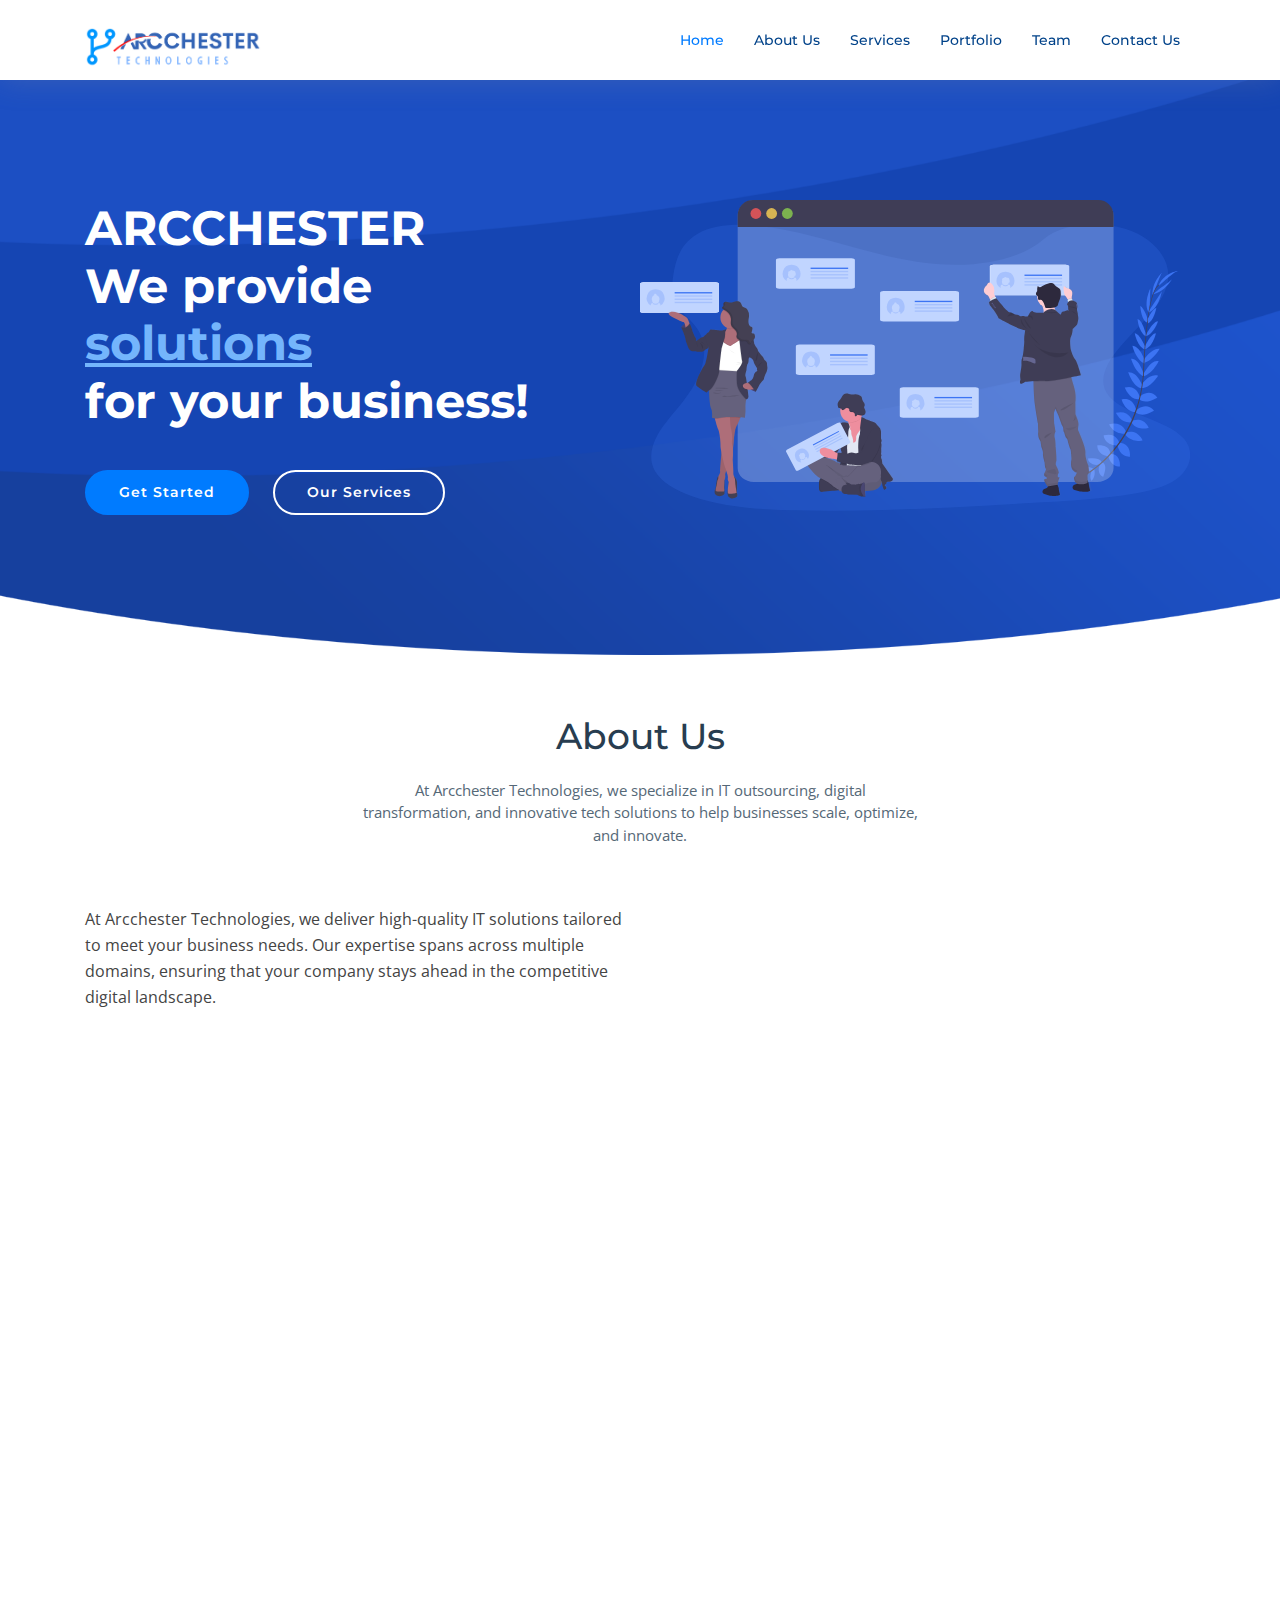
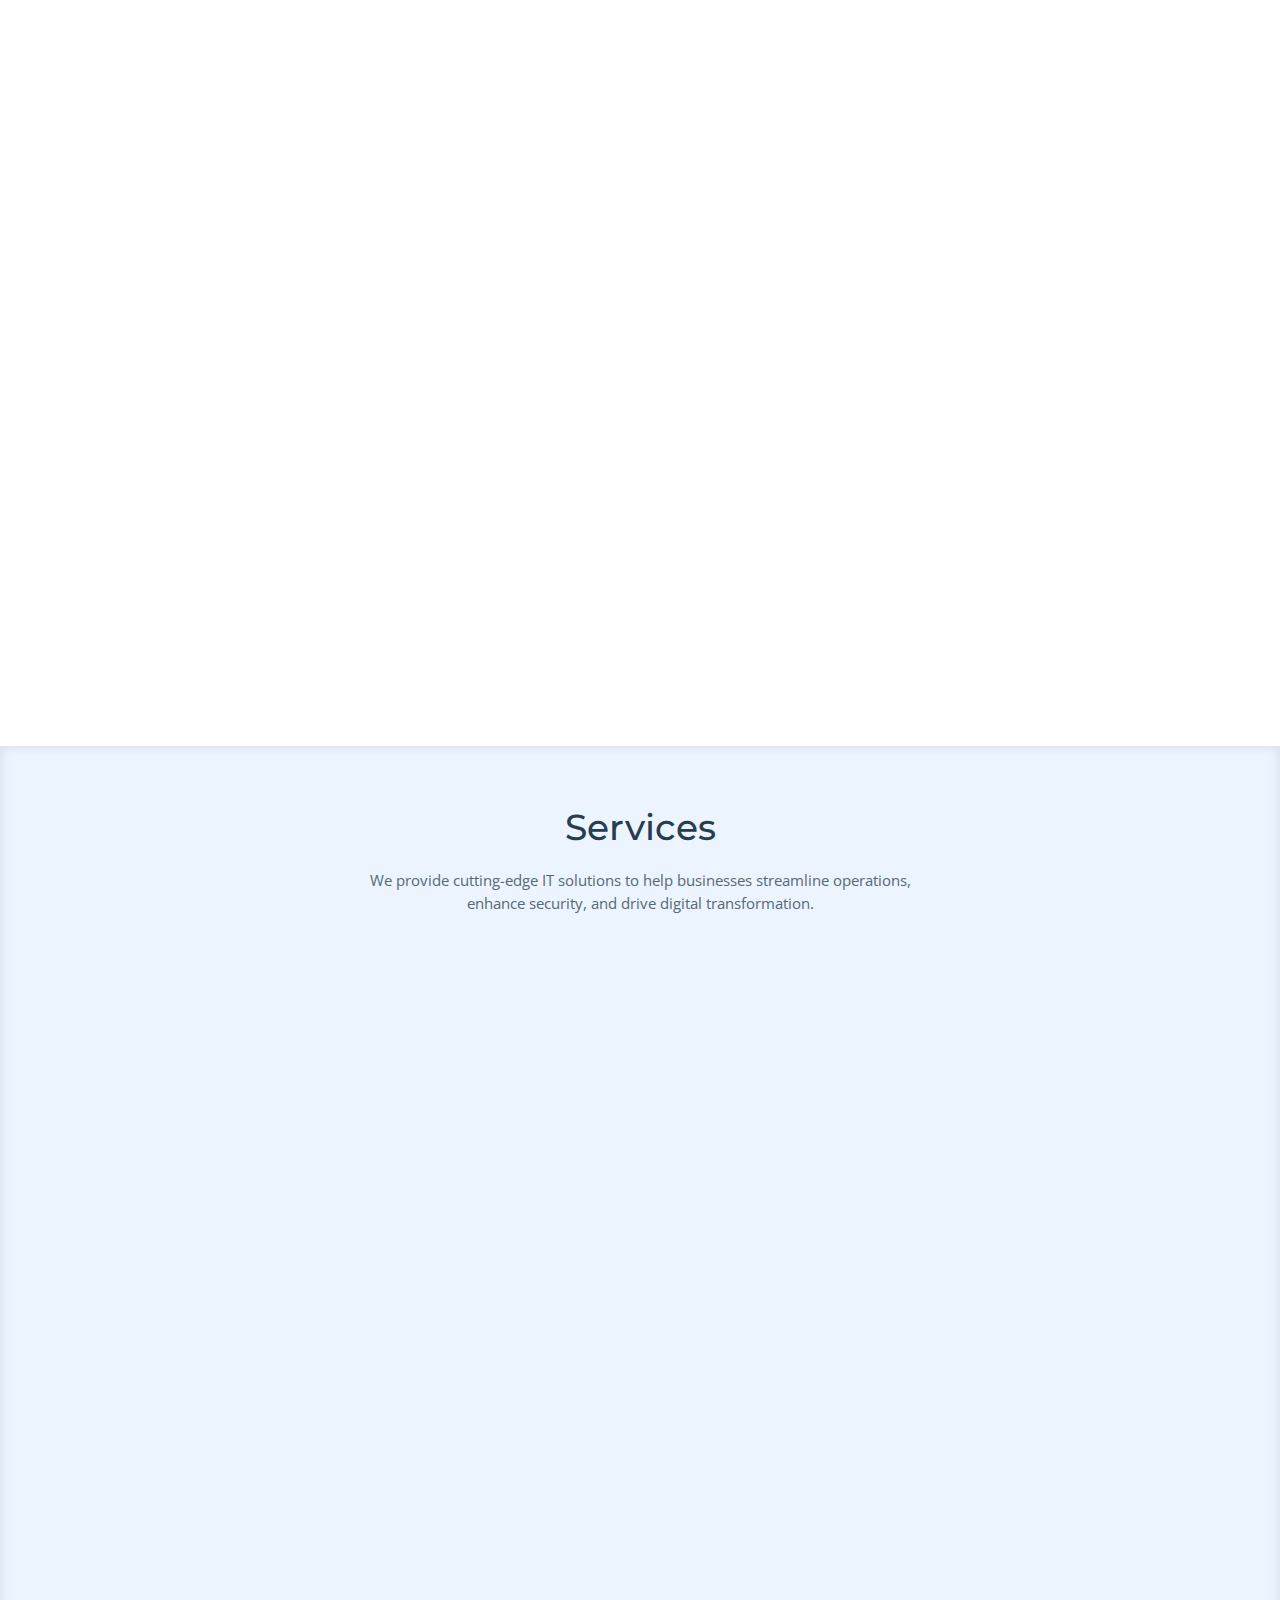
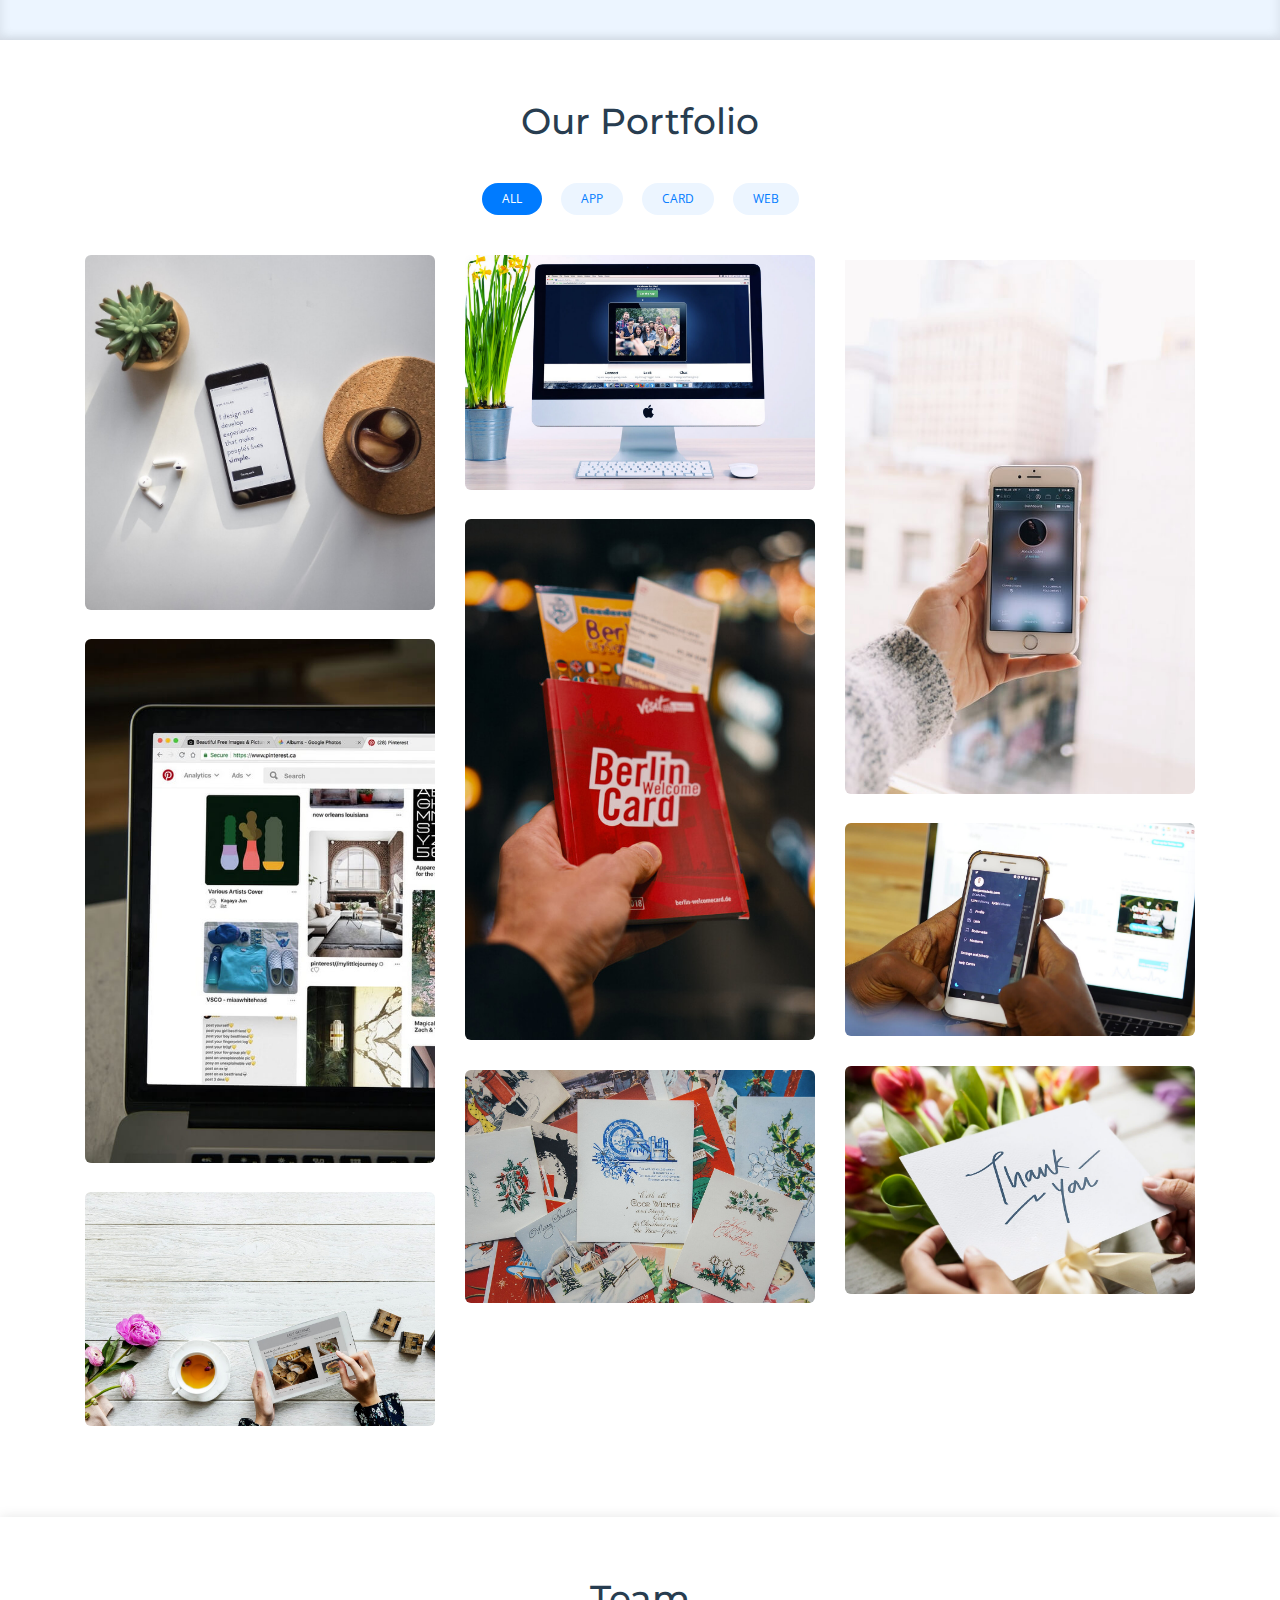
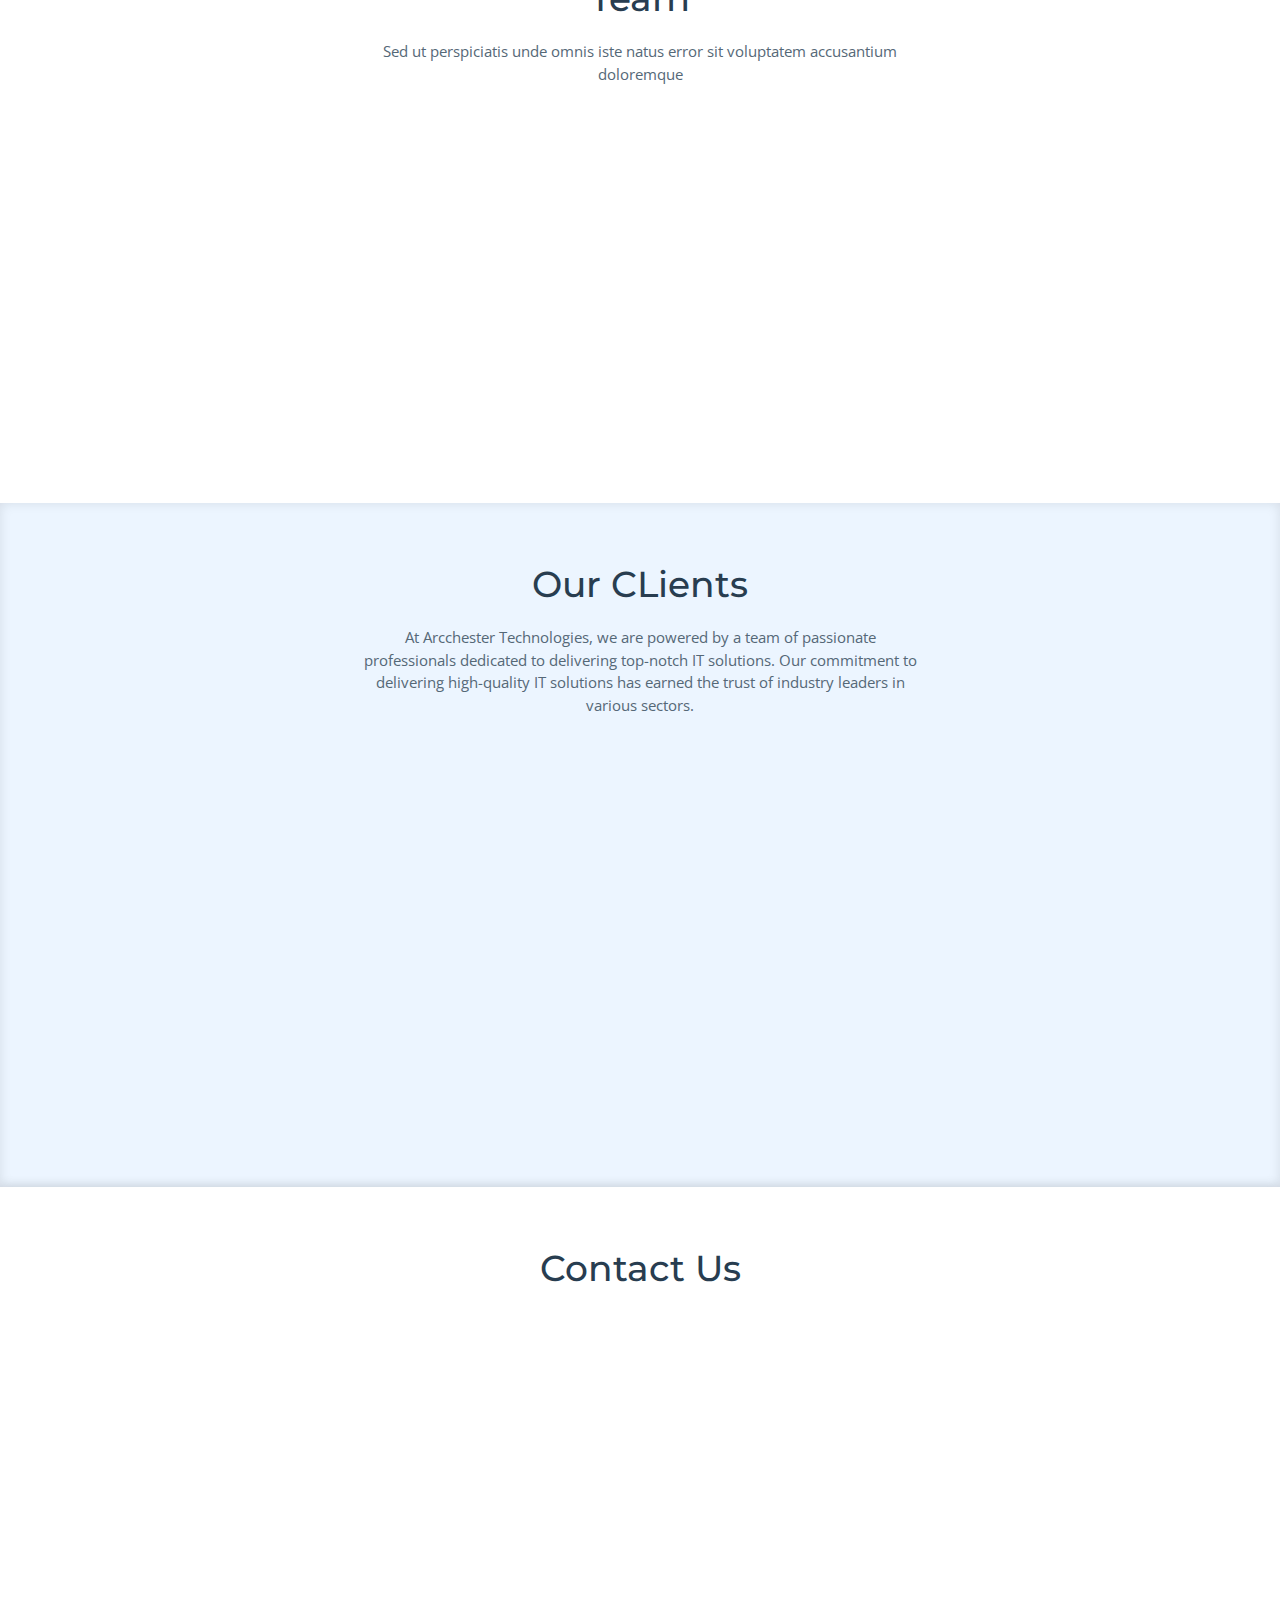
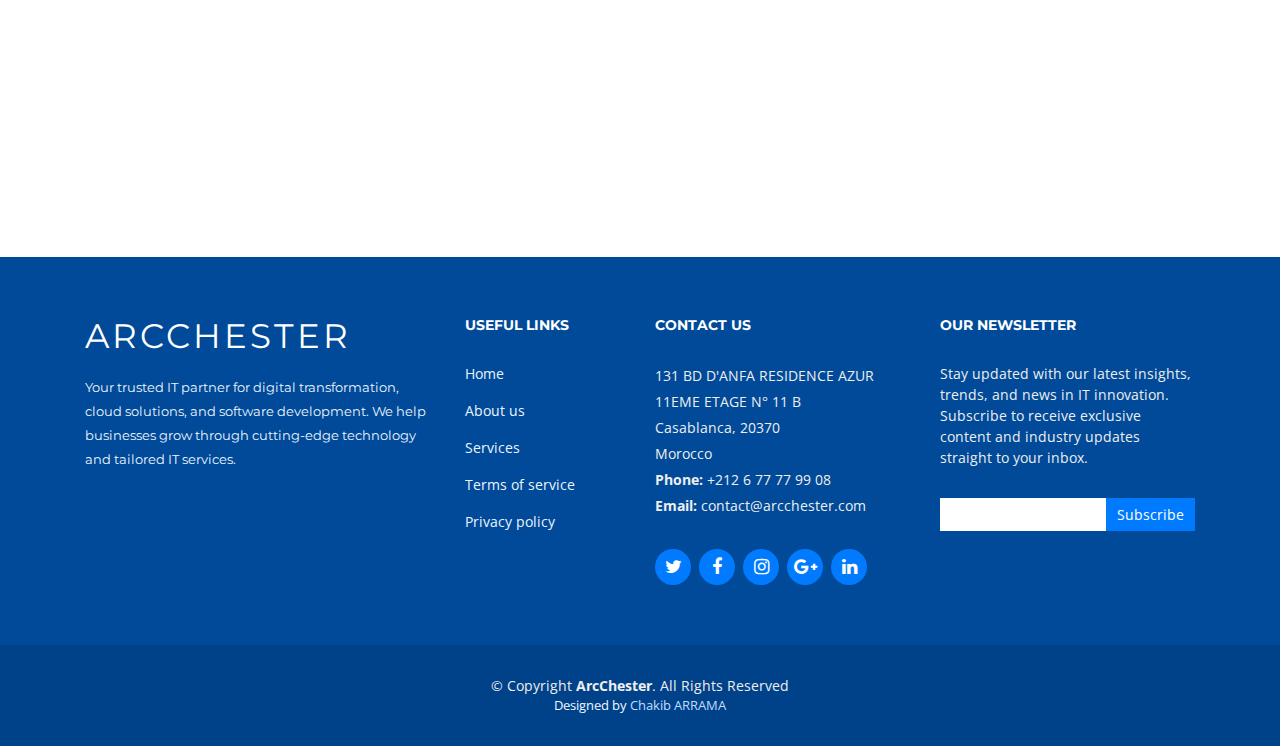
<file: index.html>
<!DOCTYPE html>
<html lang="en">
<head>
  <meta charset="utf-8">
  <title>Outsourcing IT Maroc - Arcchester</title>
  <meta content="width=device-width, initial-scale=1.0" name="viewport">
  <meta name="keywords" content="outsourcing IT Maroc, externalisation informatique Maroc, SSII Maroc, entreprise IT Maroc, développeurs offshore Maroc, externalisation développement web, prestation IT Maroc, société informatique Maroc, Arcchester, externalisation services IT, nearshoring Maroc, développement offshore, solutions IT externalisées">
  <meta name="description" content="Arcchester, spécialiste en outsourcing IT au Maroc. Développeurs, SSII, externalisation informatique pour votre entreprise." />
  <!-- Favicons -->
  <link href="img/favicon.png" rel="icon">
  <link href="img/apple-touch-icon.png" rel="apple-touch-icon">

  <!-- Google Fonts -->
  <link href="https://fonts.googleapis.com/css?family=Open+Sans:300,300i,400,400i,700,700i|Montserrat:300,400,500,700" rel="stylesheet">

  <!-- Bootstrap CSS File -->
  <link href="lib/bootstrap/css/bootstrap.min.css" rel="stylesheet">

  <!-- Libraries CSS Files -->
  <link href="lib/font-awesome/css/font-awesome.min.css" rel="stylesheet">
  <link href="lib/animate/animate.min.css" rel="stylesheet">
  <link href="lib/ionicons/css/ionicons.min.css" rel="stylesheet">
  <link href="lib/owlcarousel/assets/owl.carousel.min.css" rel="stylesheet">
  <link href="lib/lightbox/css/lightbox.min.css" rel="stylesheet">

  <!-- Main Stylesheet File -->
  <link href="css/style.css" rel="stylesheet">

  <!-- =======================================================
    Theme Name: ArcChester
    Theme URL: https://bootstrapmade.com/ArcChester-bootstrap-business-template/
    Author: BootstrapMade.com
    License: https://bootstrapmade.com/license/
  ======================================================= -->
</head>

<body>

  <!--==========================
  Header
  ============================-->
  <header id="header" class="fixed-top">
    <div class="container">

      <div class="logo float-left">
        <!-- Uncomment below if you prefer to use an image logo -->
        <!-- <h1 class="text-light"><a href="#header"><span>ArcChester</span></a></h1> -->
        <a href="#intro" class="scrollto"><img src="img/logo.png" alt="" class="img-fluid"></a>
      </div>

      <nav class="main-nav float-right d-none d-lg-block">
        <ul>
          <li class="active"><a href="#intro">Home</a></li>
          <li><a href="#about">About Us</a></li>
          <li><a href="#services">Services</a></li>
          <li><a href="#portfolio">Portfolio</a></li>
          <li><a href="#team">Team</a></li>

          <li><a href="#contact">Contact Us</a></li>
        </ul>
      </nav><!-- .main-nav -->
      
    </div>
  </header><!-- #header -->

  <!--==========================
    Intro Section
  ============================-->
  <section id="intro" class="clearfix">
    <div class="container">

      <div class="intro-img">
        <img src="img/intro-img.svg" alt="" class="img-fluid">
      </div>

      <div class="intro-info">
        <h2>ARCCHESTER <br> We provide<br><span>solutions</span><br>for your business!</h2>
        <div>
          <a href="#about" class="btn-get-started scrollto">Get Started</a>
          <a href="#services" class="btn-services scrollto">Our Services</a>
        </div>
      </div>

    </div>
  </section><!-- #intro -->

  <main id="main">

    <!--==========================
      About Us Section
    ============================-->
    <section id="about">
      <div class="container">

        <header class="section-header">
          <h3>About Us</h3>
          <p>At Arcchester Technologies, we specialize in IT outsourcing, digital transformation, and innovative tech solutions to help businesses scale, optimize, and innovate.</p>
        </header>

        <div class="row about-container">

          <div class="col-lg-6 content order-lg-1 order-2">
            <p>
              At Arcchester Technologies, we deliver high-quality IT solutions tailored to meet your business needs. Our expertise spans across multiple domains, ensuring that your company stays ahead in the competitive digital landscape.
            </p>

            <div class="icon-box wow fadeInUp">
              <div class="icon"><i class="fa fa-shopping-bag"></i></div>
              <h4 class="title"><a href="">Expertise & Innovation</a></h4>
              <p class="description">We combine deep industry knowledge with the latest technological advancements to provide <b>tailor-made IT solutions</b> that enhance efficiency and business growth.
              </p>
            </div>

            <div class="icon-box wow fadeInUp" data-wow-delay="0.2s">
              <div class="icon"><i class="fa fa-photo"></i></div>
              <h4 class="title"><a href="">Client-Centric Approach</a></h4>
              <p class="description">Your success is our priority. We take the time to understand your unique challenges and deliver <b>customized strategies</b> that drive long-term results.
              </p>
            </div>

            <div class="icon-box wow fadeInUp" data-wow-delay="0.4s">
              <div class="icon"><i class="fa fa-bar-chart"></i></div>
              <h4 class="title"><a href="">Global Reach, Local Impact</a></h4>
              <p class="description">With a network of highly skilled IT professionals, we offer scalable, cost-effective outsourcing solutions that integrate seamlessly into your operations.</p>
            </div>

          </div>

          <div class="col-lg-6 background order-lg-2 order-1 wow fadeInUp">
            <img src="img/about-img.svg" class="img-fluid" alt="">
          </div>
        </div>

        <div class="row about-extra">
          <div class="col-lg-6 wow fadeInUp">
            <img src="img/about-extra-1.svg" class="img-fluid" alt="">
          </div>
          <div class="col-lg-6 wow fadeInUp pt-5 pt-lg-0">
            <h4>Digital Transformation & IT Consulting</h4>
            <p><strong>Empowering Businesses with Cutting-Edge Technology</strong></p>
            <p>In today's fast-paced digital world, staying ahead means embracing <strong>innovation</strong>. At <strong>Arcchester Technologies</strong>, we provide expert <strong>IT consulting and digital transformation solutions</strong> to help businesses optimize processes, enhance efficiency, and drive growth.</p>
            <ul>
              <li><strong>Tailored IT strategies</strong> to align with your business objectives</li>
              <li><strong>Cloud, AI, and automation</strong> integration for smarter workflows</li>
              <li><strong>Seamless digital adoption</strong> with expert guidance</li>
            </ul>
          </div>
        </div>

        <div class="row about-extra">
          <div class="col-lg-6 wow fadeInUp order-1 order-lg-2">
            <img src="img/about-extra-2.svg" class="img-fluid" alt="">
          </div>

          <div class="col-lg-6 wow fadeInUp pt-4 pt-lg-0 order-2 order-lg-1">
            <h4>Seamless IT Infrastructure & Cloud Solutions</h4>
            <p><strong>Future-Proof Your Business with Scalable and Secure Cloud Solutions</strong></p>
            <p>A robust IT infrastructure is the backbone of any successful enterprise. We offer <strong>comprehensive cloud and infrastructure solutions</strong>, ensuring businesses have:</p>
            <ul>
              <li><strong>Scalable cloud environments</strong> that adapt to growing needs</li>
              <li><strong>Optimized IT architecture</strong> for efficiency and security</li>
              <li><strong>Data-driven insights</strong> to improve decision-making</li>
            </ul>
            <p>With <strong>Arcchester Technologies</strong>, you gain a <strong>future-ready infrastructure</strong> that supports business agility and operational excellence.</p>

          </div>
          
        </div>

      </div>
    </section><!-- #about -->

    <!--==========================
      Services Section
============================-->
    <section id="services" class="section-bg">
      <div class="container">

        <header class="section-header">
          <h3>Services</h3>
          <p>We provide cutting-edge IT solutions to help businesses streamline operations, enhance security, and drive digital transformation.</p>
        </header>

        <div class="row">

          <div class="col-md-6 col-lg-5 offset-lg-1 wow bounceInUp" data-wow-duration="1.4s">
            <div class="box">
              <div class="icon"><i class="ion-ios-analytics-outline" style="color: #ff689b;"></i></div>
              <h4 class="title"><a href="">IT Consulting & Strategy</a></h4>
              <p class="description">We help businesses align their IT infrastructure with their objectives, ensuring a scalable and future-proof strategy.</p>
            </div>
          </div>

          <div class="col-md-6 col-lg-5 wow bounceInUp" data-wow-duration="1.4s">
            <div class="box">
              <div class="icon"><i class="ion-ios-bookmarks-outline" style="color: #e9bf06;"></i></div>
              <h4 class="title"><a href="">Cloud & DevOps Solutions</a></h4>
              <p class="description">Empower your business with efficient cloud migration, automation, and DevOps best practices.</p>
            </div>
          </div>

          <div class="col-md-6 col-lg-5 offset-lg-1 wow bounceInUp" data-wow-delay="0.1s" data-wow-duration="1.4s">
            <div class="box">
              <div class="icon"><i class="ion-ios-paper-outline" style="color: #3fcdc7;"></i></div>
              <h4 class="title"><a href="">Custom Software Development</a></h4>
              <p class="description">We build tailored web and mobile applications to meet your business needs with the latest technologies.</p>
            </div>
          </div>

          <div class="col-md-6 col-lg-5 wow bounceInUp" data-wow-delay="0.1s" data-wow-duration="1.4s">
            <div class="box">
              <div class="icon"><i class="ion-ios-speedometer-outline" style="color:#41cf2e;"></i></div>
              <h4 class="title"><a href="">Cybersecurity & Risk Management</a></h4>
              <p class="description">Protect your data and IT assets with our advanced security solutions and risk mitigation strategies.</p>
            </div>
          </div>

          <div class="col-md-6 col-lg-5 offset-lg-1 wow bounceInUp" data-wow-delay="0.2s" data-wow-duration="1.4s">
            <div class="box">
              <div class="icon"><i class="ion-ios-world-outline" style="color: #d6ff22;"></i></div>
              <h4 class="title"><a href="">AI & Data Analytics</a></h4>
              <p class="description">Gain valuable insights with AI-driven data analysis, helping businesses make informed decisions.</p>
            </div>
          </div>

          <div class="col-md-6 col-lg-5 wow bounceInUp" data-wow-delay="0.2s" data-wow-duration="1.4s">
            <div class="box">
              <div class="icon"><i class="ion-ios-clock-outline" style="color: #4680ff;"></i></div>
              <h4 class="title"><a href="">IT Outsourcing & Support</a></h4>
              <p class="description">Reduce operational costs while ensuring continuous IT support with our expert outsourcing services.</p>
            </div>
          </div>

        </div>

      </div>
    </section><!-- #services -->



    <!--==========================
      Portfolio Section
    ============================-->
    <section id="portfolio" class="clearfix">
      <div class="container">

        <header class="section-header">
          <h3 class="section-title">Our Portfolio</h3>
        </header>

        <div class="row">
          <div class="col-lg-12">
            <ul id="portfolio-flters">
              <li data-filter="*" class="filter-active">All</li>
              <li data-filter=".filter-app">App</li>
              <li data-filter=".filter-card">Card</li>
              <li data-filter=".filter-web">Web</li>
            </ul>
          </div>
        </div>

        <div class="row portfolio-container">

          <div class="col-lg-4 col-md-6 portfolio-item filter-app">
            <div class="portfolio-wrap">
              <img src="img/portfolio/app1.jpg" class="img-fluid" alt="">
              <div class="portfolio-info">
                <h4><a href="#">App 1</a></h4>
                <p>App</p>
                <div>
                  <a href="img/portfolio/app1.jpg" data-lightbox="portfolio" data-title="App 1" class="link-preview" title="Preview"><i class="ion ion-eye"></i></a>
                  <a href="#" class="link-details" title="More Details"><i class="ion ion-android-open"></i></a>
                </div>
              </div>
            </div>
          </div>

          <div class="col-lg-4 col-md-6 portfolio-item filter-web" data-wow-delay="0.1s">
            <div class="portfolio-wrap">
              <img src="img/portfolio/web3.jpg" class="img-fluid" alt="">
              <div class="portfolio-info">
                <h4><a href="#">Web 3</a></h4>
                <p>Web</p>
                <div>
                  <a href="img/portfolio/web3.jpg" class="link-preview" data-lightbox="portfolio" data-title="Web 3" title="Preview"><i class="ion ion-eye"></i></a>
                  <a href="#" class="link-details" title="More Details"><i class="ion ion-android-open"></i></a>
                </div>
              </div>
            </div>
          </div>

          <div class="col-lg-4 col-md-6 portfolio-item filter-app" data-wow-delay="0.2s">
            <div class="portfolio-wrap">
              <img src="img/portfolio/app2.jpg" class="img-fluid" alt="">
              <div class="portfolio-info">
                <h4><a href="#">App 2</a></h4>
                <p>App</p>
                <div>
                  <a href="img/portfolio/app2.jpg" class="link-preview" data-lightbox="portfolio" data-title="App 2" title="Preview"><i class="ion ion-eye"></i></a>
                  <a href="#" class="link-details" title="More Details"><i class="ion ion-android-open"></i></a>
                </div>
              </div>
            </div>
          </div>

          <div class="col-lg-4 col-md-6 portfolio-item filter-card">
            <div class="portfolio-wrap">
              <img src="img/portfolio/card2.jpg" class="img-fluid" alt="">
              <div class="portfolio-info">
                <h4><a href="#">Card 2</a></h4>
                <p>Card</p>
                <div>
                  <a href="img/portfolio/card2.jpg" class="link-preview" data-lightbox="portfolio" data-title="Card 2" title="Preview"><i class="ion ion-eye"></i></a>
                  <a href="#" class="link-details" title="More Details"><i class="ion ion-android-open"></i></a>
                </div>
              </div>
            </div>
          </div>

          <div class="col-lg-4 col-md-6 portfolio-item filter-web" data-wow-delay="0.1s">
            <div class="portfolio-wrap">
              <img src="img/portfolio/web2.jpg" class="img-fluid" alt="">
              <div class="portfolio-info">
                <h4><a href="#">Web 2</a></h4>
                <p>Web</p>
                <div>
                  <a href="img/portfolio/web2.jpg" class="link-preview" data-lightbox="portfolio" data-title="Web 2" title="Preview"><i class="ion ion-eye"></i></a>
                  <a href="#" class="link-details" title="More Details"><i class="ion ion-android-open"></i></a>
                </div>
              </div>
            </div>
          </div>

          <div class="col-lg-4 col-md-6 portfolio-item filter-app" data-wow-delay="0.2s">
            <div class="portfolio-wrap">
              <img src="img/portfolio/app3.jpg" class="img-fluid" alt="">
              <div class="portfolio-info">
                <h4><a href="#">App 3</a></h4>
                <p>App</p>
                <div>
                  <a href="img/portfolio/app3.jpg" class="link-preview" data-lightbox="portfolio" data-title="App 3" title="Preview"><i class="ion ion-eye"></i></a>
                  <a href="#" class="link-details" title="More Details"><i class="ion ion-android-open"></i></a>
                </div>
              </div>
            </div>
          </div>

          <div class="col-lg-4 col-md-6 portfolio-item filter-card">
            <div class="portfolio-wrap">
              <img src="img/portfolio/card1.jpg" class="img-fluid" alt="">
              <div class="portfolio-info">
                <h4><a href="#">Card 1</a></h4>
                <p>Card</p>
                <div>
                  <a href="img/portfolio/card1.jpg" class="link-preview" data-lightbox="portfolio" data-title="Card 1" title="Preview"><i class="ion ion-eye"></i></a>
                  <a href="#" class="link-details" title="More Details"><i class="ion ion-android-open"></i></a>
                </div>
              </div>
            </div>
          </div>

          <div class="col-lg-4 col-md-6 portfolio-item filter-card" data-wow-delay="0.1s">
            <div class="portfolio-wrap">
              <img src="img/portfolio/card3.jpg" class="img-fluid" alt="">
              <div class="portfolio-info">
                <h4><a href="#">Card 3</a></h4>
                <p>Card</p>
                <div>
                  <a href="img/portfolio/card3.jpg" class="link-preview" data-lightbox="portfolio" data-title="Card 3" title="Preview"><i class="ion ion-eye"></i></a>
                  <a href="#" class="link-details" title="More Details"><i class="ion ion-android-open"></i></a>
                </div>
              </div>
            </div>
          </div>

          <div class="col-lg-4 col-md-6 portfolio-item filter-web" data-wow-delay="0.2s">
            <div class="portfolio-wrap">
              <img src="img/portfolio/web1.jpg" class="img-fluid" alt="">
              <div class="portfolio-info">
                <h4><a href="#">Web 1</a></h4>
                <p>Web</p>
                <div>
                  <a href="img/portfolio/web1.jpg" class="link-preview" data-lightbox="portfolio" data-title="Web 1" title="Preview"><i class="ion ion-eye"></i></a>
                  <a href="#" class="link-details" title="More Details"><i class="ion ion-android-open"></i></a>
                </div>
              </div>
            </div>
          </div>

        </div>

      </div>
    </section><!-- #portfolio -->


    <!--==========================
        Team Section
      ============================-->
    <section id="team">
      <div class="container">
        <div class="section-header">
          <h3>Team</h3>
          <p>Sed ut perspiciatis unde omnis iste natus error sit voluptatem accusantium doloremque</p>
        </div>

        <div class="row">

          <div class="col-lg-3 col-md-6 wow fadeInUp">
            <div class="member">
              <img src="img/team-1.jpg" class="img-fluid" alt="">
              <div class="member-info">
                <div class="member-info-content">
                  <h4>Chakib ARRAMA</h4>
                  <span>Senior Developer</span>
                  <div class="social">
                    <a href=""><i class="fa fa-twitter"></i></a>
                    <a href="https://www.facebook.com/chakibarrama"><i class="fa fa-facebook"></i></a>
                    <a href=""><i class="fa fa-google-plus"></i></a>
                    <a href="https://www.linkedin.com/in/chakib-arrama-a4546729/"><i class="fa fa-linkedin"></i></a>
                  </div>
                </div>
              </div>
            </div>
          </div>



          <div class="col-lg-3 col-md-6 wow fadeInUp" data-wow-delay="0.2s">
            <div class="member">
              <img src="img/team-2.png" class="img-fluid" alt="">
              <div class="member-info">
                <div class="member-info-content">
                  <h4>Amine Farrasi</h4>
                  <span>Junior Developer</span>
                  <div class="social">
                    <a href=""><i class="fa fa-twitter"></i></a>
                    <a href=""><i class="fa fa-facebook"></i></a>
                    <a href=""><i class="fa fa-google-plus"></i></a>
                    <a href=""><i class="fa fa-linkedin"></i></a>
                  </div>
                </div>
              </div>
            </div>
          </div>

          <div class="col-lg-3 col-md-6 wow fadeInUp" data-wow-delay="0.3s">
            <div class="member">
              <img src="img/team-3.png" class="img-fluid" alt="">
              <div class="member-info">
                <div class="member-info-content">
                  <h4>Imane nouri</h4>
                  <span>Accountant</span>
                  <div class="social">
                    <a href=""><i class="fa fa-twitter"></i></a>
                    <a href=""><i class="fa fa-facebook"></i></a>
                    <a href=""><i class="fa fa-google-plus"></i></a>
                    <a href=""><i class="fa fa-linkedin"></i></a>
                  </div>
                </div>
              </div>
            </div>
          </div>

        </div>

      </div>
    </section><!-- #team -->

    <!--==========================
      Clients Section
    ============================-->
    <section id="clients" class="section-bg">

      <div class="container">

        <div class="section-header">
          <h3>Our CLients</h3>
          <p>At Arcchester Technologies, we are powered by a team of passionate professionals dedicated to delivering top-notch IT solutions. Our commitment to delivering high-quality IT solutions has earned the trust of industry leaders in various sectors.</p>
        </div>

        <div class="row no-gutters clients-wrap clearfix wow fadeInUp">

          <div class="col-lg-3 col-md-4 col-xs-6">
            <div class="client-logo">
              <img src="img/clients/client-1.png" class="img-fluid" alt="">
            </div>
          </div>
          
          <div class="col-lg-3 col-md-4 col-xs-6">
            <div class="client-logo">
              <img src="img/clients/client-2.png" class="img-fluid" alt="">
            </div>
          </div>
        
          <div class="col-lg-3 col-md-4 col-xs-6">
            <div class="client-logo">
              <img src="img/clients/client-3.png" class="img-fluid" alt="">
            </div>
          </div>
          
          <div class="col-lg-3 col-md-4 col-xs-6">
            <div class="client-logo">
              <img src="img/clients/client-4.png" class="img-fluid" alt="">
            </div>
          </div>
          
          <div class="col-lg-3 col-md-4 col-xs-6">
            <div class="client-logo">
              <img src="img/clients/client-5.png" class="img-fluid" alt="">
            </div>
          </div>
        
          <div class="col-lg-3 col-md-4 col-xs-6">
            <div class="client-logo">
              <img src="img/clients/client-6.png" class="img-fluid" alt="">
            </div>
          </div>
          
          <div class="col-lg-3 col-md-4 col-xs-6">
            <div class="client-logo">
              <img src="img/clients/client-7.png" class="img-fluid" alt="">
            </div>
          </div>
          
          <div class="col-lg-3 col-md-4 col-xs-6">
            <div class="client-logo">
              <img src="img/clients/client-8.png" class="img-fluid" alt="">
            </div>
          </div>

        </div>

      </div>

    </section>

    <!--==========================
      Contact Section
    ============================-->
    <section id="contact">
      <div class="container-fluid">

        <div class="section-header">
          <h3>Contact Us</h3>
        </div>

        <div class="row wow fadeInUp">

          <div class="col-lg-6">
            <div class="map mb-4 mb-lg-0">
              <iframe src="https://www.google.com/maps/embed?pb=!1m16!1m12!1m3!1d245.31546919079972!2d-7.635485394512149!3d33.59169992578038!2m3!1f0!2f0!3f0!3m2!1i1024!2i768!4f13.1!2m1!1s131%20Bd%20d&#39;Anfa%20r%C3%A9sidence%20azure!5e1!3m2!1sfr!2sma!4v1739825912050!5m2!1sfr!2sma" width="600" height="450" style="border:0;" allowfullscreen="" loading="lazy" referrerpolicy="no-referrer-when-downgrade"></iframe>            </div>
          </div>
          <div class="col-lg-6">
            <div class="row">
              <div class="col-md-5 info">
                <i class="ion-ios-location-outline"></i>
                <p>131 BD D'ANFA RESIDENCE AZUR 11EME ETAGE N° 11 B</p>
              </div>
              <div class="col-md-4 info">
                <i class="ion-ios-email-outline"></i>
                <p>contact@arcchester.com</p>
              </div>
              <div class="col-md-3 info">
                <i class="ion-ios-telephone-outline"></i>
                <p>+212 6 77 77 99 08</p>
              </div>
            </div>

            <div class="form">
              <div id="sendmessage">Your message has been sent. Thank you!</div>
              <div id="errormessage"></div>
              <form action="" method="post" role="form" class="contactForm">
                <div class="form-row">
                  <div class="form-group col-lg-6">
                    <input type="text" name="name" class="form-control" id="name" placeholder="Your Name" data-rule="minlen:4" data-msg="Please enter at least 4 chars" />
                    <div class="validation"></div>
                  </div>
                  <div class="form-group col-lg-6">
                    <input type="email" class="form-control" name="email" id="email" placeholder="Your Email" data-rule="email" data-msg="Please enter a valid email" />
                    <div class="validation"></div>
                  </div>
                </div>
                <div class="form-group">
                  <input type="text" class="form-control" name="subject" id="subject" placeholder="Subject" data-rule="minlen:4" data-msg="Please enter at least 8 chars of subject" />
                  <div class="validation"></div>
                </div>
                <div class="form-group">
                  <textarea class="form-control" name="message" rows="5" data-rule="required" data-msg="Please write something for us" placeholder="Message"></textarea>
                  <div class="validation"></div>
                </div>
                <div class="text-center"><button type="submit" title="Send Message">Send Message</button></div>
              </form>
            </div>
          </div>

        </div>

      </div>
    </section><!-- #contact -->

  </main>

  <!--==========================
    Footer
  ============================-->
  <footer id="footer">
    <div class="footer-top">
      <div class="container">
        <div class="row">

          <div class="col-lg-4 col-md-6 footer-info">
            <h3>ArcChester</h3>
            <p>Your trusted IT partner for digital transformation, cloud solutions, and software development. We help businesses grow through cutting-edge technology and tailored IT services.</p>
          </div>

          <div class="col-lg-2 col-md-6 footer-links">
            <h4>Useful Links</h4>
            <ul>
              <li><a href="#">Home</a></li>
              <li><a href="#">About us</a></li>
              <li><a href="#">Services</a></li>
              <li><a href="#">Terms of service</a></li>
              <li><a href="#">Privacy policy</a></li>
            </ul>
          </div>

          <div class="col-lg-3 col-md-6 footer-contact">
            <h4>Contact Us</h4>
            <p>
              131 BD D'ANFA RESIDENCE AZUR 11EME ETAGE N° 11 B <br>
              Casablanca, 20370<br>
              Morocco <br>
              <strong>Phone:</strong> +212 6 77 77 99 08<br>
              <strong>Email:</strong> contact@arcchester.com<br>
            </p>


            <div class="social-links">
              <a href="#" class="twitter"><i class="fa fa-twitter"></i></a>
              <a href="#" class="facebook"><i class="fa fa-facebook"></i></a>
              <a href="#" class="instagram"><i class="fa fa-instagram"></i></a>
              <a href="#" class="google-plus"><i class="fa fa-google-plus"></i></a>
              <a href="#" class="linkedin"><i class="fa fa-linkedin"></i></a>
            </div>

          </div>

          <div class="col-lg-3 col-md-6 footer-newsletter">
            <h4>Our Newsletter</h4>
            <p>Stay updated with our latest insights, trends, and news in IT innovation. Subscribe to receive exclusive content and industry updates straight to your inbox.</p>
            <form action="" method="post">
              <input type="email" name="email"><input type="submit"  value="Subscribe">
            </form>
          </div>

        </div>
      </div>
    </div>

    <div class="container">
      <div class="copyright">
        &copy; Copyright <strong>ArcChester</strong>. All Rights Reserved
      </div>
      <div class="credits">

        Designed by <a href="https://www.linkedin.com/in/chakib-arrama-a4546729/">Chakib ARRAMA</a>
      </div>
    </div>
  </footer><!-- #footer -->

  <a href="#" class="back-to-top"><i class="fa fa-chevron-up"></i></a>
  <!-- Uncomment below i you want to use a preloader -->
  <!-- <div id="preloader"></div> -->

  <!-- JavaScript Libraries -->
  <script src="lib/jquery/jquery.min.js"></script>
  <script src="lib/jquery/jquery-migrate.min.js"></script>
  <script src="lib/bootstrap/js/bootstrap.bundle.min.js"></script>
  <script src="lib/easing/easing.min.js"></script>
  <script src="lib/mobile-nav/mobile-nav.js"></script>
  <script src="lib/wow/wow.min.js"></script>
  <script src="lib/waypoints/waypoints.min.js"></script>
  <script src="lib/counterup/counterup.min.js"></script>
  <script src="lib/owlcarousel/owl.carousel.min.js"></script>
  <script src="lib/isotope/isotope.pkgd.min.js"></script>
  <script src="lib/lightbox/js/lightbox.min.js"></script>
  <!-- Contact Form JavaScript File -->
  <script src="contactform/contactform.js"></script>

  <!-- Template Main Javascript File -->
  <script src="js/main.js"></script>

</body>
</html>
</file>
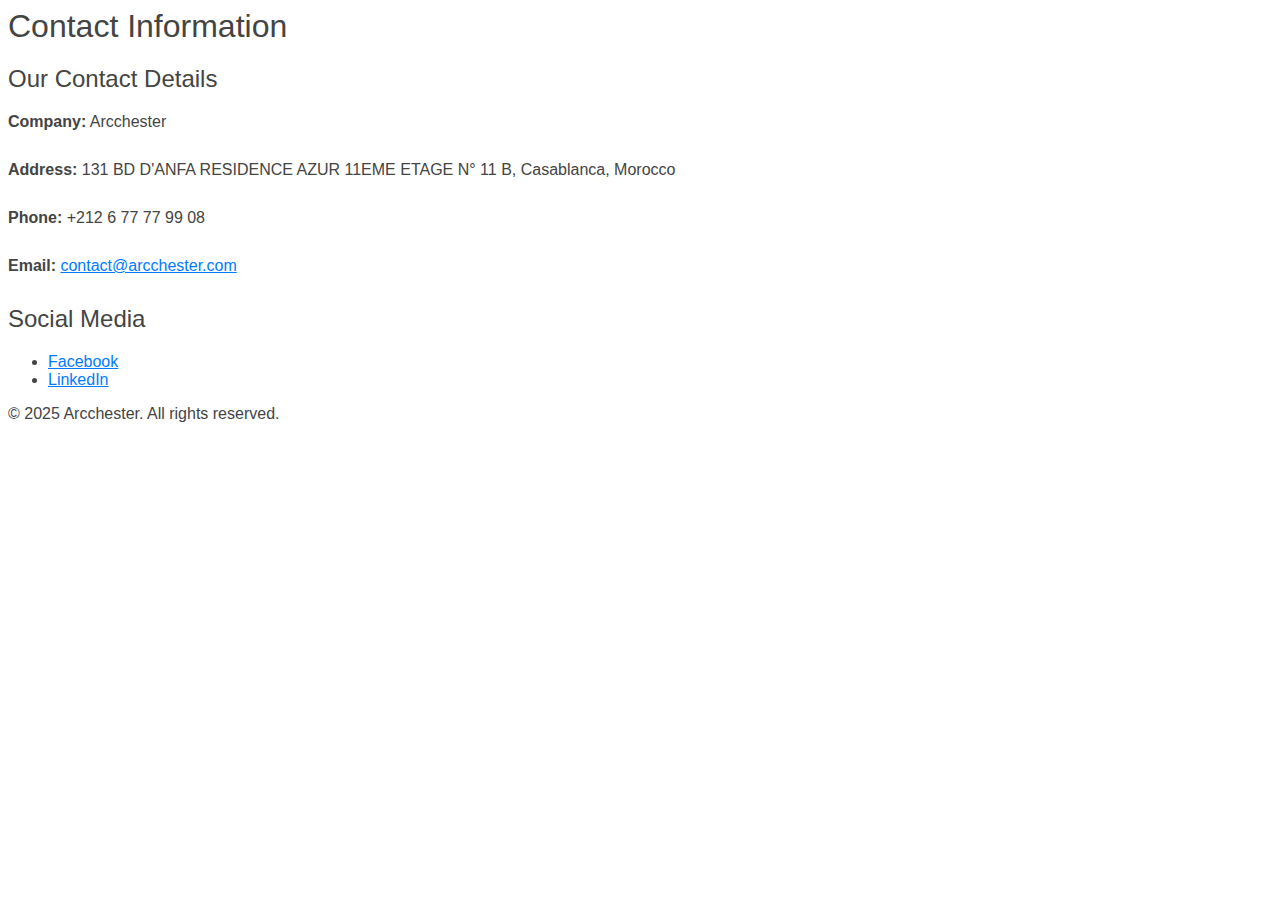
<file: contact.html>
<!DOCTYPE html>
<html lang="en">
<head>
    <meta charset="UTF-8">
    <meta name="viewport" content="width=device-width, initial-scale=1.0">
    <title>Contact Information - Arcchester</title>
    <link rel="stylesheet" href="css/style.css">
</head>
<body>
<header>
    <h1>Contact Information</h1>
</header>
<main>
    <section>
        <h2>Our Contact Details</h2>
        <p><strong>Company:</strong> Arcchester</p>
        <p><strong>Address:</strong> 131 BD D'ANFA RESIDENCE AZUR 11EME ETAGE N° 11 B, Casablanca, Morocco</p>
        <p><strong>Phone:</strong> +212 6 77 77 99 08</p>
        <p><strong>Email:</strong> <a href="mailto:contact@arcchester.com">contact@arcchester.com</a></p>
    </section>
    <section>
        <h2>Social Media</h2>
        <ul>
            <li><a href="https://www.facebook.com/chakibarrama" target="_blank">Facebook</a></li>
            <li><a href="https://www.linkedin.com/in/chakib-arrama-a4546729/" target="_blank">LinkedIn</a></li>
        </ul>
    </section>
</main>
<footer>
    <p>&copy; 2025 Arcchester. All rights reserved.</p>
</footer>
</body>
</html>
</file>
<file: css/style.css>
/*
  Theme Name: ArcChester
  Theme URL: https://bootstrapmade.com/ArcChester-bootstrap-business-template/
  Author: BootstrapMade.com
  License: https://bootstrapmade.com/license/
*/

/*--------------------------------------------------------------
# General
--------------------------------------------------------------*/

body {
  background: #fff;
  color: #444;
  font-family: "Open Sans", sans-serif;
}

a {
  color: #007bff;
  transition: 0.5s;
}

a:hover,
a:active,
a:focus {
  color: #0b6bd3;
  outline: none;
  text-decoration: none;
}

p {
  padding: 0;
  margin: 0 0 30px 0;
}

h1,
h2,
h3,
h4,
h5,
h6 {
  font-family: "Montserrat", sans-serif;
  font-weight: 400;
  margin: 0 0 20px 0;
  padding: 0;
}

/* Back to top button */

.back-to-top {
  position: fixed;
  display: none;
  background: #007bff;
  color: #fff;
  width: 44px;
  height: 44px;
  text-align: center;
  line-height: 1;
  font-size: 16px;
  border-radius: 50%;
  right: 15px;
  bottom: 15px;
  transition: background 0.5s;
  z-index: 11;
}

.back-to-top i {
  padding-top: 12px;
  color: #fff;
}

/* Prelaoder */

#preloader {
  position: fixed;
  top: 0;
  left: 0;
  right: 0;
  bottom: 0;
  z-index: 9999;
  overflow: hidden;
  background: #fff;
}

#preloader:before {
  content: "";
  position: fixed;
  top: calc(50% - 30px);
  left: calc(50% - 30px);
  border: 6px solid #f2f2f2;
  border-top: 6px solid #007bff;
  border-radius: 50%;
  width: 60px;
  height: 60px;
  -webkit-animation: animate-preloader 1s linear infinite;
  animation: animate-preloader 1s linear infinite;
}

@-webkit-keyframes animate-preloader {
  0% {
    -webkit-transform: rotate(0deg);
    transform: rotate(0deg);
  }

  100% {
    -webkit-transform: rotate(360deg);
    transform: rotate(360deg);
  }
}

@keyframes animate-preloader {
  0% {
    -webkit-transform: rotate(0deg);
    transform: rotate(0deg);
  }

  100% {
    -webkit-transform: rotate(360deg);
    transform: rotate(360deg);
  }
}

/*--------------------------------------------------------------
# Header
--------------------------------------------------------------*/

#header {
  height: 80px;
  transition: all 0.5s;
  z-index: 997;
  transition: all 0.5s;
  padding: 20px 0;
  background: #fff;
  box-shadow: 0px 0px 30px rgba(127, 137, 161, 0.3);
}

#header.header-scrolled,
#header.header-pages {
  height: 60px;
  padding: 10px 0;
}

#header .logo h1 {
  font-size: 36px;
  margin: 0;
  padding: 0;
  line-height: 1;
  font-weight: 400;
  letter-spacing: 3px;
  text-transform: uppercase;
}

#header .logo h1 a,
#header .logo h1 a:hover {
  color: #00366f;
  text-decoration: none;
}

#header .logo img {
  padding: 0;
  margin: 7px 0;
  max-height: 42px;
}

.main-pages {
  margin-top: 60px;
}

/*--------------------------------------------------------------
# Intro Section
--------------------------------------------------------------*/

#intro {
  width: 100%;
  position: relative;
  background: url("../img/intro-bg.png") center bottom no-repeat;
  background-size: cover;
  padding: 200px 0 120px 0;
}

#intro .intro-img {
  width: 50%;
  float: right;
}

#intro .intro-info {
  width: 50%;
  float: left;
}

#intro .intro-info h2 {
  color: #fff;
  margin-bottom: 40px;
  font-size: 48px;
  font-weight: 700;
}

#intro .intro-info h2 span {
  color: #74b5fc;
  text-decoration: underline;
}

#intro .intro-info .btn-get-started,
#intro .intro-info .btn-services {
  font-family: "Montserrat", sans-serif;
  font-size: 14px;
  font-weight: 600;
  letter-spacing: 1px;
  display: inline-block;
  padding: 10px 32px;
  border-radius: 50px;
  transition: 0.5s;
  margin: 0 20px 20px 0;
  color: #fff;
}

#intro .intro-info .btn-get-started {
  background: #007bff;
  border: 2px solid #007bff;
  color: #fff;
}

#intro .intro-info .btn-get-started:hover {
  background: none;
  border-color: #fff;
  color: #fff;
}

#intro .intro-info .btn-services {
  border: 2px solid #fff;
}

#intro .intro-info .btn-services:hover {
  background: #007bff;
  border-color: #007bff;
  color: #fff;
}

/*--------------------------------------------------------------
# Navigation Menu
--------------------------------------------------------------*/

/* Desktop Navigation */

.main-nav {
  /* Drop Down */
  /* Deep Drop Down */
}

.main-nav,
.main-nav * {
  margin: 0;
  padding: 0;
  list-style: none;
}

.main-nav > ul > li {
  position: relative;
  white-space: nowrap;
  float: left;
}

.main-nav a {
  display: block;
  position: relative;
  color: #004289;
  padding: 10px 15px;
  transition: 0.3s;
  font-size: 14px;
  font-family: "Montserrat", sans-serif;
  font-weight: 500;
}

.main-nav a:hover,
.main-nav .active > a,
.main-nav li:hover > a {
  color: #007bff;
  text-decoration: none;
}

.main-nav .drop-down ul {
  display: block;
  position: absolute;
  left: 0;
  top: calc(100% + 30px);
  z-index: 99;
  opacity: 0;
  visibility: hidden;
  padding: 10px 0;
  background: #fff;
  box-shadow: 0px 0px 30px rgba(127, 137, 161, 0.25);
  transition: ease all 0.3s;
}

.main-nav .drop-down:hover > ul {
  opacity: 1;
  top: 100%;
  visibility: visible;
}

.main-nav .drop-down li {
  min-width: 180px;
  position: relative;
}

.main-nav .drop-down ul a {
  padding: 10px 20px;
  font-size: 13px;
  color: #004289;
}

.main-nav .drop-down ul a:hover,
.main-nav .drop-down ul .active > a,
.main-nav .drop-down ul li:hover > a {
  color: #007bff;
}

.main-nav .drop-down > a:after {
  content: "\f107";
  font-family: FontAwesome;
  padding-left: 10px;
}

.main-nav .drop-down .drop-down ul {
  top: 0;
  left: calc(100% - 30px);
}

.main-nav .drop-down .drop-down:hover > ul {
  opacity: 1;
  top: 0;
  left: 100%;
}

.main-nav .drop-down .drop-down > a {
  padding-right: 35px;
}

.main-nav .drop-down .drop-down > a:after {
  content: "\f105";
  position: absolute;
  right: 15px;
}

/* Mobile Navigation */

.mobile-nav {
  position: fixed;
  top: 0;
  bottom: 0;
  z-index: 9999;
  overflow-y: auto;
  left: -260px;
  width: 260px;
  padding-top: 18px;
  background: rgba(19, 39, 57, 0.8);
  transition: 0.4s;
}

.mobile-nav * {
  margin: 0;
  padding: 0;
  list-style: none;
}

.mobile-nav a {
  display: block;
  position: relative;
  color: #fff;
  padding: 10px 20px;
  font-weight: 500;
}

.mobile-nav a:hover,
.mobile-nav .active > a,
.mobile-nav li:hover > a {
  color: #74b5fc;
  text-decoration: none;
}

.mobile-nav .drop-down > a:after {
  content: "\f078";
  font-family: FontAwesome;
  padding-left: 10px;
  position: absolute;
  right: 15px;
}

.mobile-nav .active.drop-down > a:after {
  content: "\f077";
}

.mobile-nav .drop-down > a {
  padding-right: 35px;
}

.mobile-nav .drop-down ul {
  display: none;
  overflow: hidden;
}

.mobile-nav .drop-down li {
  padding-left: 20px;
}

.mobile-nav-toggle {
  position: fixed;
  right: 0;
  top: 0;
  z-index: 9998;
  border: 0;
  background: none;
  font-size: 24px;
  transition: all 0.4s;
  outline: none !important;
  line-height: 1;
  cursor: pointer;
  text-align: right;
}

.mobile-nav-toggle i {
  margin: 18px 18px 0 0;
  color: #004289;
}

.mobile-nav-overly {
  width: 100%;
  height: 100%;
  z-index: 9997;
  top: 0;
  left: 0;
  position: fixed;
  background: rgba(19, 39, 57, 0.8);
  overflow: hidden;
  display: none;
}

.mobile-nav-active {
  overflow: hidden;
}

.mobile-nav-active .mobile-nav {
  left: 0;
}

.mobile-nav-active .mobile-nav-toggle i {
  color: #fff;
}

/*--------------------------------------------------------------
# Sections
--------------------------------------------------------------*/

/* Sections Header
--------------------------------*/

.section-header h3 {
  font-size: 36px;
  color: #283d50;
  text-align: center;
  font-weight: 500;
  position: relative;
}

.section-header p {
  text-align: center;
  margin: auto;
  font-size: 15px;
  padding-bottom: 60px;
  color: #556877;
  width: 50%;
}

/* Section with background
--------------------------------*/

.section-bg {
  background: #ecf5ff;
}

/* About Us Section
--------------------------------*/

#about {
  background: #fff;
  padding: 60px 0;
}

#about .about-container .background {
  margin: 20px 0;
}

#about .about-container .content {
  background: #fff;
}

#about .about-container .title {
  color: #333;
  font-weight: 700;
  font-size: 32px;
}

#about .about-container p {
  line-height: 26px;
}

#about .about-container p:last-child {
  margin-bottom: 0;
}

#about .about-container .icon-box {
  background: #fff;
  background-size: cover;
  padding: 0 0 30px 0;
}

#about .about-container .icon-box .icon {
  float: left;
  background: #fff;
  width: 64px;
  height: 64px;
  display: -webkit-box;
  display: -webkit-flex;
  display: -ms-flexbox;
  display: flex;
  -webkit-box-pack: center;
  -webkit-justify-content: center;
  -ms-flex-pack: center;
  justify-content: center;
  -webkit-box-align: center;
  -webkit-align-items: center;
  -ms-flex-align: center;
  align-items: center;
  -webkit-box-orient: vertical;
  -webkit-box-direction: normal;
  -webkit-flex-direction: column;
  -ms-flex-direction: column;
  flex-direction: column;
  text-align: center;
  border-radius: 50%;
  border: 2px solid #007bff;
  transition: all 0.3s ease-in-out;
}

#about .about-container .icon-box .icon i {
  color: #007bff;
  font-size: 24px;
}

#about .about-container .icon-box:hover .icon {
  background: #007bff;
}

#about .about-container .icon-box:hover .icon i {
  color: #fff;
}

#about .about-container .icon-box .title {
  margin-left: 80px;
  font-weight: 600;
  margin-bottom: 5px;
  font-size: 18px;
}

#about .about-container .icon-box .title a {
  color: #283d50;
}

#about .about-container .icon-box .description {
  margin-left: 80px;
  line-height: 24px;
  font-size: 14px;
}

#about .about-extra {
  padding-top: 60px;
}

#about .about-extra h4 {
  font-weight: 600;
  font-size: 24px;
}

/* Services Section
--------------------------------*/

#services {
  padding: 60px 0 40px 0;
  box-shadow: inset 0px 0px 12px 0px rgba(0, 0, 0, 0.1);
}

#services .box {
  padding: 30px;
  position: relative;
  overflow: hidden;
  border-radius: 10px;
  margin: 0 10px 40px 10px;
  background: #fff;
  box-shadow: 0 10px 29px 0 rgba(68, 88, 144, 0.1);
  transition: all 0.3s ease-in-out;
}

#services .box:hover {
  -webkit-transform: translateY(-5px);
  transform: translateY(-5px);
}

#services .icon {
  position: absolute;
  left: -10px;
  top: calc(50% - 32px);
}

#services .icon i {
  font-size: 64px;
  line-height: 1;
  transition: 0.5s;
}

#services .title {
  margin-left: 40px;
  font-weight: 700;
  margin-bottom: 15px;
  font-size: 18px;
}

#services .title a {
  color: #111;
}

#services .box:hover .title a {
  color: #007bff;
}

#services .description {
  font-size: 14px;
  margin-left: 40px;
  line-height: 24px;
  margin-bottom: 0;
}

#why-us {
  padding: 60px 0;
  background: #004a99;
}

#why-us .section-header h3,
#why-us .section-header p {
  color: #fff;
}

#why-us .card {
  background: #00458f;
  border-color: #00458f;
  border-radius: 10px;
  margin: 0 15px;
  padding: 15px 0;
  text-align: center;
  color: #fff;
  transition: 0.3s ease-in-out;
  height: 100%;
}

#why-us .card:hover {
  background: #003b7a;
  border-color: #003b7a;
}

#why-us .card i {
  font-size: 48px;
  padding-top: 15px;
  color: #bfddfe;
}

#why-us .card h5 {
  font-size: 22px;
  font-weight: 600;
}

#why-us .card p {
  font-size: 15px;
  color: #d8eafe;
}

#why-us .card .readmore {
  color: #fff;
  font-weight: 600;
  display: inline-block;
  transition: 0.3s ease-in-out;
  border-bottom: #00458f solid 2px;
}

#why-us .card .readmore:hover {
  border-bottom: #fff solid 2px;
}

#why-us .counters {
  padding-top: 40px;
}

#why-us .counters span {
  font-family: "Montserrat", sans-serif;
  font-weight: bold;
  font-size: 48px;
  display: block;
  color: #fff;
}

#why-us .counters p {
  padding: 0;
  margin: 0 0 20px 0;
  font-family: "Montserrat", sans-serif;
  font-size: 14px;
  color: #cce5ff;
}

/* Portfolio Section
--------------------------------*/

#portfolio {
  padding: 60px 0;
  box-shadow: 0px 0px 12px 0px rgba(0, 0, 0, 0.1);
}

#portfolio #portfolio-flters {
  padding: 0;
  margin: 5px 0 35px 0;
  list-style: none;
  text-align: center;
}

#portfolio #portfolio-flters li {
  cursor: pointer;
  margin: 15px 15px 15px 0;
  display: inline-block;
  padding: 6px 20px;
  font-size: 12px;
  line-height: 20px;
  color: #007bff;
  border-radius: 50px;
  text-transform: uppercase;
  background: #ecf5ff;
  margin-bottom: 5px;
  transition: all 0.3s ease-in-out;
}

#portfolio #portfolio-flters li:hover,
#portfolio #portfolio-flters li.filter-active {
  background: #007bff;
  color: #fff;
}

#portfolio #portfolio-flters li:last-child {
  margin-right: 0;
}

#portfolio .portfolio-item {
  position: relative;
  overflow: hidden;
  margin-bottom: 30px;
}

#portfolio .portfolio-item .portfolio-wrap {
  overflow: hidden;
  position: relative;
  border-radius: 6px;
  margin: 0;
}

#portfolio .portfolio-item .portfolio-wrap:hover img {
  opacity: 0.4;
  transition: 0.3s;
}

#portfolio .portfolio-item .portfolio-wrap .portfolio-info {
  position: absolute;
  top: 0;
  right: 0;
  bottom: 0;
  left: 0;
  display: -webkit-box;
  display: -webkit-flex;
  display: -ms-flexbox;
  display: flex;
  -webkit-box-pack: center;
  -webkit-justify-content: center;
  -ms-flex-pack: center;
  justify-content: center;
  -webkit-box-align: center;
  -webkit-align-items: center;
  -ms-flex-align: center;
  align-items: center;
  -webkit-box-orient: vertical;
  -webkit-box-direction: normal;
  -webkit-flex-direction: column;
  -ms-flex-direction: column;
  flex-direction: column;
  text-align: center;
  opacity: 0;
  transition: 0.2s linear;
}

#portfolio .portfolio-item .portfolio-wrap .portfolio-info h4 {
  font-size: 22px;
  line-height: 1px;
  font-weight: 700;
  margin-bottom: 14px;
  padding-bottom: 0;
}

#portfolio .portfolio-item .portfolio-wrap .portfolio-info h4 a {
  color: #fff;
}

#portfolio .portfolio-item .portfolio-wrap .portfolio-info h4 a:hover {
  color: #007bff;
}

#portfolio .portfolio-item .portfolio-wrap .portfolio-info p {
  padding: 0;
  margin: 0;
  color: #e2effe;
  font-weight: 500;
  font-size: 14px;
  text-transform: uppercase;
}

#portfolio .portfolio-item .portfolio-wrap .portfolio-info .link-preview,
#portfolio .portfolio-item .portfolio-wrap .portfolio-info .link-details {
  display: inline-block;
  line-height: 1;
  text-align: center;
  width: 36px;
  height: 36px;
  background: #007bff;
  border-radius: 50%;
  margin: 10px 4px 0 4px;
}

#portfolio .portfolio-item .portfolio-wrap .portfolio-info .link-preview i,
#portfolio .portfolio-item .portfolio-wrap .portfolio-info .link-details i {
  padding-top: 6px;
  font-size: 22px;
  color: #fff;
}

#portfolio .portfolio-item .portfolio-wrap .portfolio-info .link-preview:hover,
#portfolio .portfolio-item .portfolio-wrap .portfolio-info .link-details:hover {
  background: #3395ff;
}

#portfolio .portfolio-item .portfolio-wrap .portfolio-info .link-preview:hover i,
#portfolio .portfolio-item .portfolio-wrap .portfolio-info .link-details:hover i {
  color: #fff;
}

#portfolio .portfolio-item .portfolio-wrap:hover {
  background: #003166;
}

#portfolio .portfolio-item .portfolio-wrap:hover .portfolio-info {
  opacity: 1;
}

/* Testimonials Section
--------------------------------*/

#testimonials {
  padding: 60px 0;
  box-shadow: inset 0px 0px 12px 0px rgba(0, 0, 0, 0.1);
}

#testimonials .section-header {
  margin-bottom: 40px;
}

#testimonials .testimonial-item .testimonial-img {
  width: 120px;
  border-radius: 50%;
  border: 4px solid #fff;
  float: left;
}

#testimonials .testimonial-item h3 {
  font-size: 20px;
  font-weight: bold;
  margin: 10px 0 5px 0;
  color: #111;
  margin-left: 140px;
}

#testimonials .testimonial-item h4 {
  font-size: 14px;
  color: #999;
  margin: 0 0 15px 0;
  margin-left: 140px;
}

#testimonials .testimonial-item p {
  font-style: italic;
  margin: 0 0 15px 140px;
}

#testimonials .owl-nav,
#testimonials .owl-dots {
  margin-top: 5px;
  text-align: center;
}

#testimonials .owl-dot {
  display: inline-block;
  margin: 0 5px;
  width: 12px;
  height: 12px;
  border-radius: 50%;
  background-color: #ddd;
}

#testimonials .owl-dot.active {
  background-color: #007bff;
}

/* Team Section
--------------------------------*/

#team {
  background: #fff;
  padding: 60px 0;
  box-shadow: 0px 0px 12px 0px rgba(0, 0, 0, 0.1);
}

#team .member {
  text-align: center;
  margin-bottom: 20px;
  position: relative;
  border-radius: 50%;
  overflow: hidden;
}

#team .member .member-info {
  opacity: 0;
  display: -webkit-box;
  display: -webkit-flex;
  display: -ms-flexbox;
  display: flex;
  -webkit-box-pack: center;
  -webkit-justify-content: center;
  -ms-flex-pack: center;
  justify-content: center;
  -webkit-box-align: center;
  -webkit-align-items: center;
  -ms-flex-align: center;
  align-items: center;
  position: absolute;
  bottom: 0;
  top: 0;
  left: 0;
  right: 0;
  transition: 0.2s;
}

#team .member .member-info-content {
  margin-top: 50px;
  transition: margin 0.2s;
}

#team .member:hover .member-info {
  background: rgba(0, 62, 128, 0.7);
  opacity: 1;
  transition: 0.4s;
}

#team .member:hover .member-info-content {
  margin-top: 0;
  transition: margin 0.4s;
}

#team .member h4 {
  font-weight: 700;
  margin-bottom: 2px;
  font-size: 18px;
  color: #fff;
}

#team .member span {
  font-style: italic;
  display: block;
  font-size: 13px;
  color: #fff;
}

#team .member .social {
  margin-top: 15px;
}

#team .member .social a {
  transition: none;
  color: #fff;
}

#team .member .social a:hover {
  color: #007bff;
}

#team .member .social i {
  font-size: 18px;
  margin: 0 2px;
}

/* Clients Section
--------------------------------*/

#clients {
  padding: 60px 0;
  box-shadow: inset 0px 0px 12px 0px rgba(0, 0, 0, 0.1);
}

#clients .clients-wrap {
  border-top: 1px solid #d6eaff;
  border-left: 1px solid #d6eaff;
  margin-bottom: 30px;
}

#clients .client-logo {
  padding: 64px;
  display: -webkit-box;
  display: -webkit-flex;
  display: -ms-flexbox;
  display: flex;
  -webkit-box-pack: center;
  -webkit-justify-content: center;
  -ms-flex-pack: center;
  justify-content: center;
  -webkit-box-align: center;
  -webkit-align-items: center;
  -ms-flex-align: center;
  align-items: center;
  border-right: 1px solid #d6eaff;
  border-bottom: 1px solid #d6eaff;
  overflow: hidden;
  background: #fff;
  height: 160px;
}

#clients .client-logo:hover img {
  -webkit-transform: scale(1.2);
  transform: scale(1.2);
}

#clients img {
  transition: all 0.4s ease-in-out;
}

/* Contact Section
--------------------------------*/

#contact {
  box-shadow: 0px 0px 12px 0px rgba(0, 0, 0, 0.1);
  padding: 60px 0;
  overflow: hidden;
}

#contact .section-header {
  padding-bottom: 30px;
}

#contact .contact-about h3 {
  font-size: 36px;
  margin: 0 0 10px 0;
  padding: 0;
  line-height: 1;
  font-family: "Montserrat", sans-serif;
  font-weight: 300;
  letter-spacing: 3px;
  text-transform: uppercase;
  color: #007bff;
}

#contact .contact-about p {
  font-size: 14px;
  line-height: 24px;
  font-family: "Montserrat", sans-serif;
  color: #888;
}

#contact .social-links {
  padding-bottom: 20px;
}

#contact .social-links a {
  font-size: 18px;
  display: inline-block;
  background: #fff;
  color: #007bff;
  line-height: 1;
  padding: 8px 0;
  margin-right: 4px;
  border-radius: 50%;
  text-align: center;
  width: 36px;
  height: 36px;
  transition: 0.3s;
  border: 1px solid #007bff;
}

#contact .social-links a:hover {
  background: #007bff;
  color: #fff;
}

#contact .info {
  color: #283d50;
}

#contact .info i {
  font-size: 32px;
  color: #007bff;
  float: left;
  line-height: 1;
}

#contact .info p {
  padding: 0 0 10px 36px;
  line-height: 28px;
  font-size: 14px;
}

#contact .form #sendmessage {
  color: #007bff;
  border: 1px solid #007bff;
  display: none;
  text-align: center;
  padding: 15px;
  font-weight: 600;
  margin-bottom: 15px;
}

#contact .form #errormessage {
  color: red;
  display: none;
  border: 1px solid red;
  text-align: center;
  padding: 15px;
  font-weight: 600;
  margin-bottom: 15px;
}

#contact .form #sendmessage.show,
#contact .form #errormessage.show,
#contact .form .show {
  display: block;
}

#contact .form .validation {
  color: red;
  display: none;
  margin: 0 0 20px;
  font-weight: 400;
  font-size: 13px;
}

#contact .form input,
#contact .form textarea {
  border-radius: 0;
  box-shadow: none;
  font-size: 14px;
}

#contact .form button[type="submit"] {
  background: #007bff;
  border: 0;
  border-radius: 20px;
  padding: 8px 30px;
  color: #fff;
  transition: 0.3s;
}

#contact .form button[type="submit"]:hover {
  background: #0067d5;
  cursor: pointer;
}

/*--------------------------------------------------------------
# Footer
--------------------------------------------------------------*/

#footer {
  background: #00428a;
  padding: 0 0 30px 0;
  color: #eee;
  font-size: 14px;
}

#footer .footer-top {
  background: #004a99;
  padding: 60px 0 30px 0;
}

#footer .footer-top .footer-info {
  margin-bottom: 30px;
}

#footer .footer-top .footer-info h3 {
  font-size: 34px;
  margin: 0 0 20px 0;
  padding: 2px 0 2px 0;
  line-height: 1;
  font-family: "Montserrat", sans-serif;
  color: #fff;
  font-weight: 400;
  letter-spacing: 3px;
  text-transform: uppercase;
}

#footer .footer-top .footer-info p {
  font-size: 13px;
  line-height: 24px;
  margin-bottom: 0;
  font-family: "Montserrat", sans-serif;
  color: #ecf5ff;
}

#footer .footer-top .social-links a {
  font-size: 18px;
  display: inline-block;
  background: #007bff;
  color: #fff;
  line-height: 1;
  padding: 8px 0;
  margin-right: 4px;
  border-radius: 50%;
  text-align: center;
  width: 36px;
  height: 36px;
  transition: 0.3s;
}

#footer .footer-top .social-links a:hover {
  background: #0067d5;
  color: #fff;
}

#footer .footer-top h4 {
  font-size: 14px;
  font-weight: bold;
  color: #fff;
  text-transform: uppercase;
  position: relative;
  padding-bottom: 10px;
}

#footer .footer-top .footer-links {
  margin-bottom: 30px;
}

#footer .footer-top .footer-links ul {
  list-style: none;
  padding: 0;
  margin: 0;
}

#footer .footer-top .footer-links ul li {
  padding: 8px 0;
}

#footer .footer-top .footer-links ul li:first-child {
  padding-top: 0;
}

#footer .footer-top .footer-links ul a {
  color: #ecf5ff;
}

#footer .footer-top .footer-links ul a:hover {
  color: #74b5fc;
}

#footer .footer-top .footer-contact {
  margin-bottom: 30px;
}

#footer .footer-top .footer-contact p {
  line-height: 26px;
}

#footer .footer-top .footer-newsletter {
  margin-bottom: 30px;
}

#footer .footer-top .footer-newsletter input[type="email"] {
  border: 0;
  padding: 6px 8px;
  width: 65%;
}

#footer .footer-top .footer-newsletter input[type="submit"] {
  background: #007bff;
  border: 0;
  width: 35%;
  padding: 6px 0;
  text-align: center;
  color: #fff;
  transition: 0.3s;
  cursor: pointer;
}

#footer .footer-top .footer-newsletter input[type="submit"]:hover {
  background: #0062cc;
}

#footer .copyright {
  text-align: center;
  padding-top: 30px;
}

#footer .credits {
  text-align: center;
  font-size: 13px;
  color: #f1f7ff;
}

#footer .credits a {
  color: #bfddfe;
}

#footer .credits a:hover {
  color: #f1f7ff;
}

/*--------------------------------------------------------------
# Responsive Media Queries
--------------------------------------------------------------*/

@media (min-width: 992px) {
  #testimonials .testimonial-item p {
    width: 80%;
  }
}

@media (max-width: 991px) {
  #header {
    height: 60px;
    padding: 10px 0;
  }

  #header .logo h1 {
    font-size: 28px;
    padding: 8px 0;
  }

  #intro {
    padding: 140px 0 60px 0;
  }

  #intro .intro-img {
    width: 80%;
    float: none;
    margin: 0 auto 25px auto;
  }

  #intro .intro-info {
    width: 80%;
    float: none;
    margin: auto;
    text-align: center;
  }

  #why-us .card {
    margin: 0;
  }
}

@media (max-width: 768px) {
  .back-to-top {
    bottom: 15px;
  }
}

@media (max-width: 767px) {
  #intro .intro-info {
    width: 100%;
  }

  #intro .intro-info h2 {
    font-size: 34px;
    margin-bottom: 30px;
  }

  .section-header p {
    width: 100%;
  }

  #testimonials .testimonial-item {
    text-align: center;
  }

  #testimonials .testimonial-item .testimonial-img {
    float: none;
    margin: auto;
  }

  #testimonials .testimonial-item h3,
  #testimonials .testimonial-item h4,
  #testimonials .testimonial-item p {
    margin-left: 0;
  }
}

@media (max-width: 574px) {
  #intro {
    padding: 100px 0 20px 0;
  }
}
</file>
